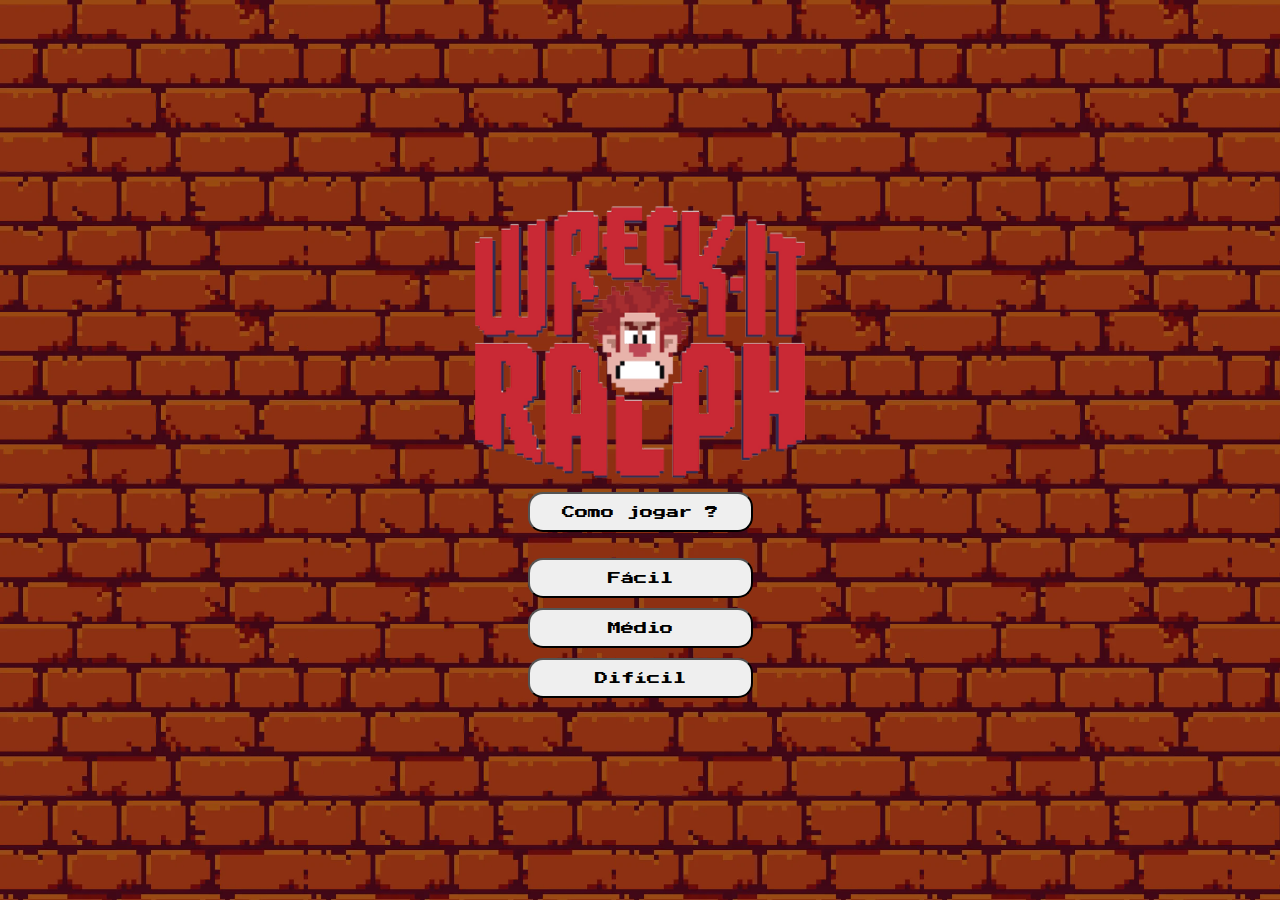
<file: index.html>
<!DOCTYPE html>
<html lang="pt-br">
<head>
    <!-- Configurações gerais -->
    <meta charset="UTF-8">
    <meta name="viewport" content="width= , initial-scale=1.0">
    <title>Whac-a-Ralph</title>

    <!-- Fontes do projeto -->
    <link rel="preconnect" href="https://fonts.googleapis.com">
    <link rel="preconnect" href="https://fonts.gstatic.com" crossorigin>
    <link href="https://fonts.googleapis.com/css2?family=Press+Start+2P&display=swap" rel="stylesheet">

    <!-- Reset de CSS -->
    <link rel="stylesheet" href="./assets/styles/reset.css">

    <!-- Main CSS -->
    <link rel="stylesheet" href="./assets/styles/styles.css">

</head>
<body>

    <div class="escolha-nivel">
        <img id="logo" src="./assets/images/logo.png">

        <div class="enviar-botao">
            <button type="button" name="button" id="comoJogar" onclick="openModal();">Como jogar ?</button>
            <div class="modal" id="modal">
                <div class="modal-content">
                    <img src="./assets/images/close.svg" class="modal-close" id="close" onclick="closeModal()">
                    <h3>Como Jogar:</h3>
                    <br>
                    <p>Bem-vindo ao Whac-a-Ralph! Neste jogo, você deve clicar nos Ralphs que aparecem na tela para marcar pontos. Tente acertar o máximo que conseguir dentro do tempo limite! <br><br> Bom jogo e divirta-se!</p>
                </div>
            </div>
                <div class="overlay" id="overlay" onclick="closeModal()"></div>
        </div>
        <br>
        <a href="levels/level1.html"><button class="jogar-nivel">Fácil</button></a>
        <a href="levels/level2.html"><button class="jogar-nivel">Médio</button></a>
        <a href="levels/level3.html"><button class="jogar-nivel">Difícil</button></a>
    </div>

    <script src="./assets/scripts/script.js"></script>
    
</body>
</html>
</file>
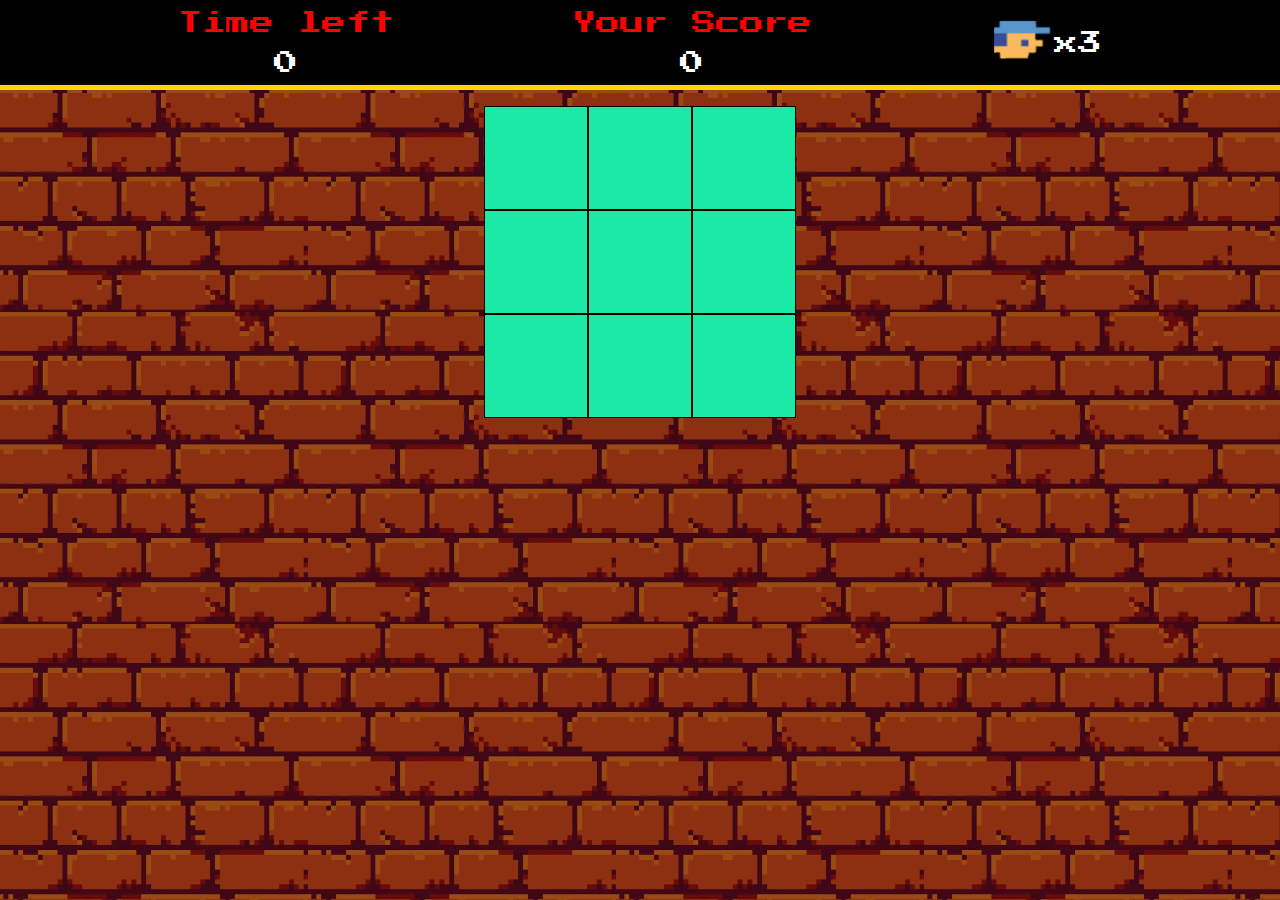
<file: levels/level1.html>
<!DOCTYPE html>
<html lang="pt-br">
<head>
    <!-- Configurações gerais -->
    <meta charset="UTF-8">
    <meta name="viewport" content="width= , initial-scale=1.0">
    <title>Whac-a-Ralph</title>

    <!-- Fontes do projeto -->
    <link rel="preconnect" href="https://fonts.googleapis.com">
    <link rel="preconnect" href="https://fonts.gstatic.com" crossorigin>
    <link href="https://fonts.googleapis.com/css2?family=Press+Start+2P&display=swap" rel="stylesheet">

    <!-- Reset de CSS -->
    <link rel="stylesheet" href="../assets/styles/reset.css">

    <!-- Main CSS -->
    <link rel="stylesheet" href="../assets/styles/styles.css">

</head>
<body>


    <div class="container">
        <div class="menu">
            <div class="menu-time">
                <h2 style="color: red;">Time left</h2>
                <h2 id="time-left">0</h2>
            </div>
            
            <div class="menu-score">
                <h2 style="color: red;">Your Score</h2>
                <h2 id="score">0</h2>
            </div>
            <div class="menu-lives">
                <img height="55px" src="../assets/images/player.png " />
                <h2>x3</h2>
            </div>
        </div>

        <div class="panel">
            <div class="panel-row">
                <div class="square" id="1"></div>
                <div class="square" id="2"></div>
                <div class="square" id="3"></div>
            </div>

            <div class="panel-row">
                <div class="square" id="4"></div>
                <div class="square" id="5"></div>
                <div class="square" id="6"></div>
            </div>

            <div class="panel-row">
                <div class="square" id="7"></div>
                <div class="square" id="8"></div>
                <div class="square" id="9"></div>
            </div>
        </div>
    </div>


    <script defer src="../assets/scripts/lvl1.js"></script>
</body>
</html>
</file>
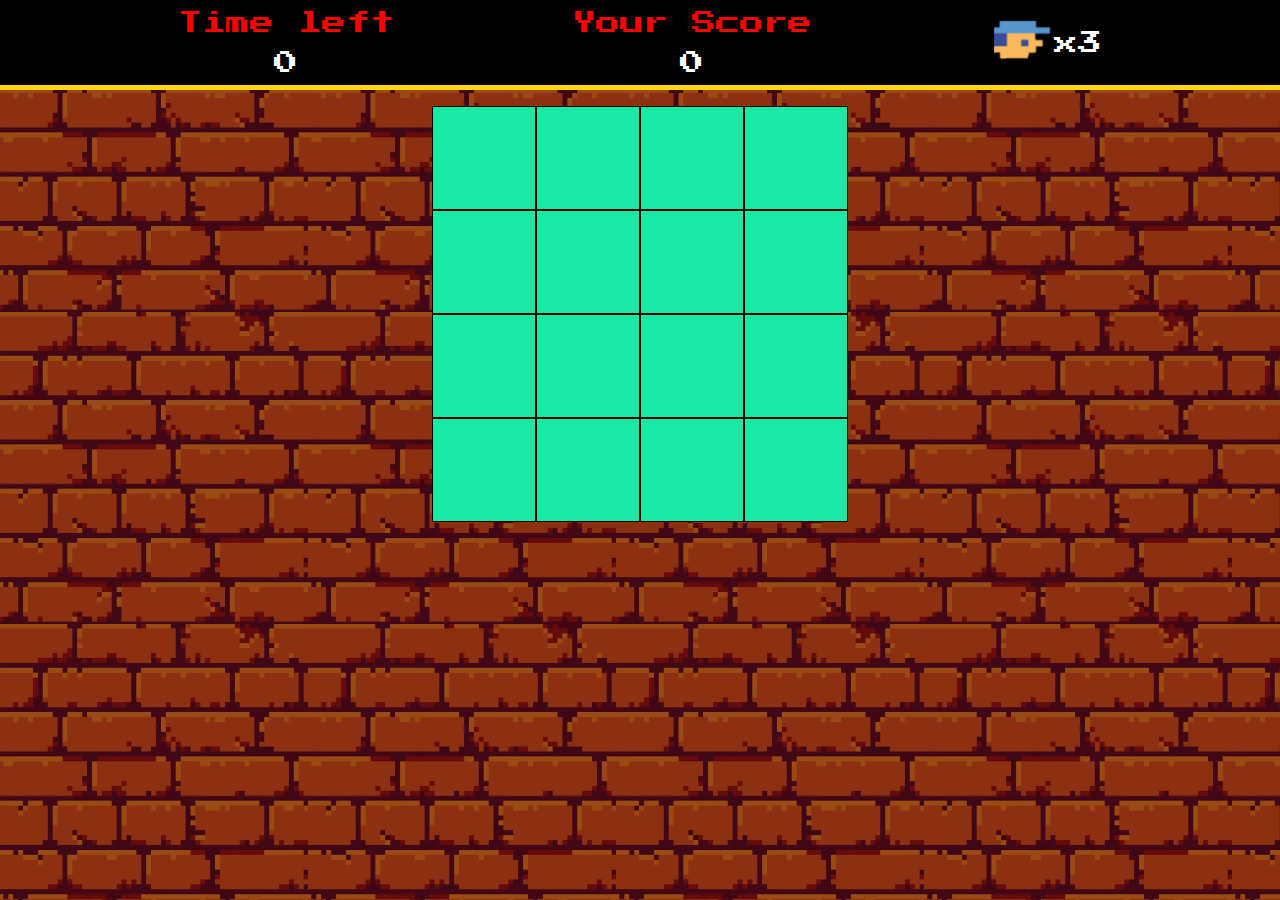
<file: levels/level2.html>
<!DOCTYPE html>
<html lang="pt-br">
<head>
    <!-- Configurações gerais -->
    <meta charset="UTF-8">
    <meta name="viewport" content="width= , initial-scale=1.0">
    <title>Whac-a-Ralph</title>

    <!-- Fontes do projeto -->
    <link rel="preconnect" href="https://fonts.googleapis.com">
    <link rel="preconnect" href="https://fonts.gstatic.com" crossorigin>
    <link href="https://fonts.googleapis.com/css2?family=Press+Start+2P&display=swap" rel="stylesheet">

    <!-- Reset de CSS -->
    <link rel="stylesheet" href="../assets/styles/reset.css">

    <!-- Main CSS -->
    <link rel="stylesheet" href="../assets/styles/styles.css">

</head>
<body>


    <div class="container">
        <div class="menu">
            <div class="menu-time">
                <h2 style="color: red;">Time left</h2>
                <h2 id="time-left">0</h2>
            </div>
            
            <div class="menu-score">
                <h2 style="color: red;">Your Score</h2>
                <h2 id="score">0</h2>
            </div>
            <div class="menu-lives">
                <img height="55px" src="../assets/images/player.png " />
                <h2>x3</h2>
            </div>
        </div>

        <div class="panel">
            <div class="panel-row">
                <div class="square" id="1"></div>
                <div class="square" id="2"></div>
                <div class="square" id="3"></div>
                <div class="square" id="4"></div>
            </div>

            <div class="panel-row">
                <div class="square" id="5"></div>
                <div class="square" id="6"></div>
                <div class="square" id="7"></div>
                <div class="square" id="8"></div>
            </div>

            <div class="panel-row">
                <div class="square" id="9"></div>
                <div class="square" id="10"></div>
                <div class="square" id="11"></div>
                <div class="square" id="12"></div>
            </div>

            <div class="panel-row">
                <div class="square" id="13"></div>
                <div class="square" id="14"></div>
                <div class="square" id="15"></div>
                <div class="square" id="16"></div>
            </div>

            </div>
        </div>
    </div>


    <script defer src="../assets/scripts/lvl2.js"></script>
</body>
</html>
</file>
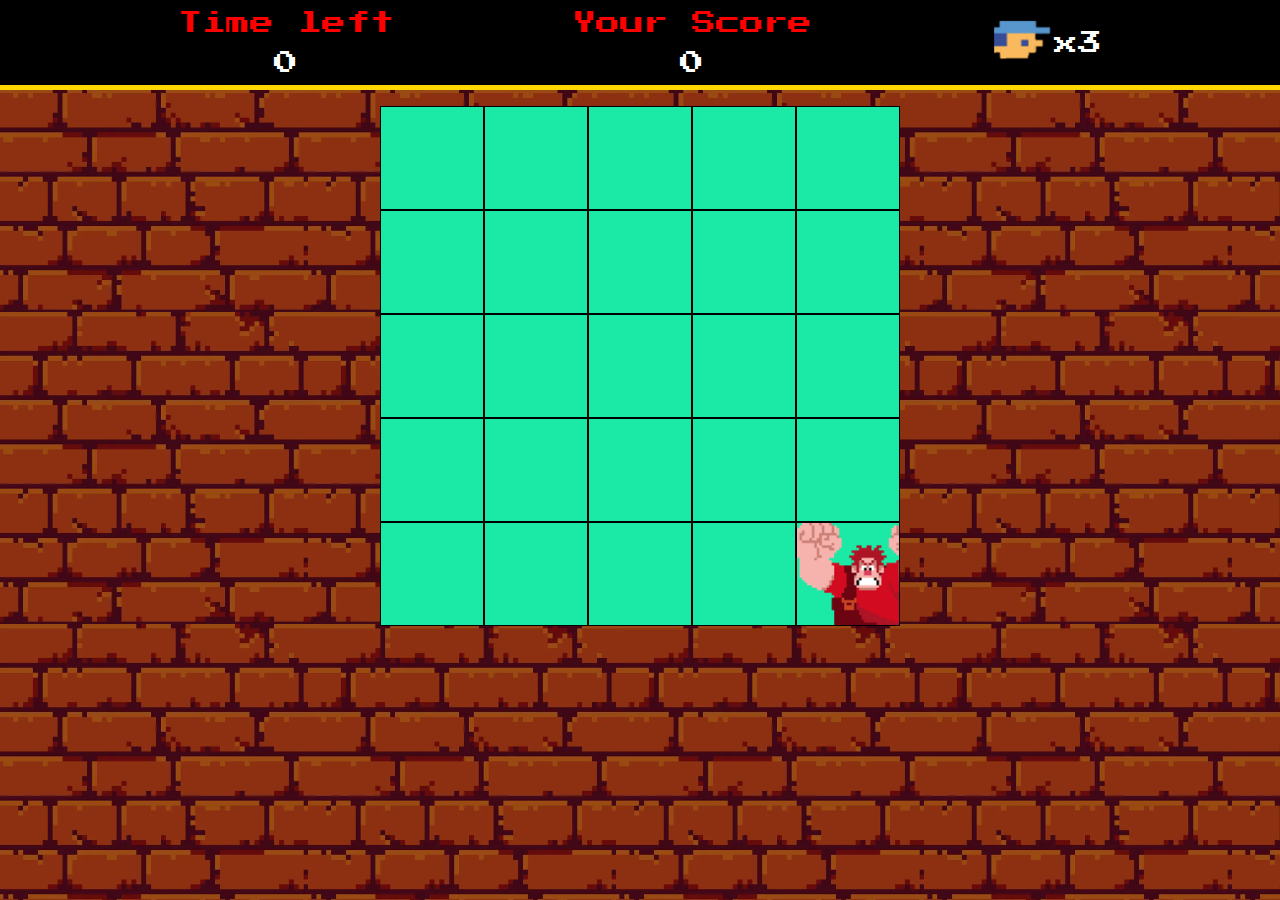
<file: levels/level3.html>
<!DOCTYPE html>
<html lang="pt-br">
<head>
    <!-- Configurações gerais -->
    <meta charset="UTF-8">
    <meta name="viewport" content="width= , initial-scale=1.0">
    <title>Whac-a-Ralph</title>

    <!-- Fontes do projeto -->
    <link rel="preconnect" href="https://fonts.googleapis.com">
    <link rel="preconnect" href="https://fonts.gstatic.com" crossorigin>
    <link href="https://fonts.googleapis.com/css2?family=Press+Start+2P&display=swap" rel="stylesheet">

    <!-- Reset de CSS -->
    <link rel="stylesheet" href="../assets/styles/reset.css">

    <!-- Main CSS -->
    <link rel="stylesheet" href="../assets/styles/styles.css">

</head>
<body>


    <div class="container">
        <div class="menu">
            <div class="menu-time">
                <h2 style="color: red;">Time left</h2>
                <h2 id="time-left">0</h2>
            </div>
            
            <div class="menu-score">
                <h2 style="color: red;">Your Score</h2>
                <h2 id="score">0</h2>
            </div>
            <div class="menu-lives">
                <img height="55px" src="../assets/images/player.png " />
                <h2>x3</h2>
            </div>
        </div>

        <div class="panel">
            <div class="panel-row">
                <div class="square" id="1"></div>
                <div class="square" id="2"></div>
                <div class="square" id="3"></div>
                <div class="square" id="4"></div>
                <div class="square" id="5"></div>
            </div>

            <div class="panel-row">
                <div class="square" id="6"></div>
                <div class="square" id="7"></div>
                <div class="square" id="8"></div>
                <div class="square" id="9"></div>
                <div class="square" id="10"></div>
            </div>

            <div class="panel-row">
                <div class="square" id="11"></div>
                <div class="square" id="12"></div>
                <div class="square" id="13"></div>
                <div class="square" id="14"></div>
                <div class="square" id="15"></div>
            </div>

            <div class="panel-row">
                <div class="square" id="16"></div>
                <div class="square" id="17"></div>
                <div class="square" id="18"></div>
                <div class="square" id="19"></div>
                <div class="square" id="20"></div>
            </div>

            <div class="panel-row">
                <div class="square" id="21"></div>
                <div class="square" id="22"></div>
                <div class="square" id="23"></div>
                <div class="square" id="24"></div>
                <div class="square" id="25"></div>
            </div>
        </div>
    </div>


    <script defer src="../assets/scripts/lvl3.js"></script>
</body>
</html>
</file>
<file: assets/styles/styles.css>
/* CSS MENU */
@font-face {
    font-family: 'DETONA'; /* Nome que você quer dar à fonte */
    src: url('../fonts/sonic_advance_2.ttf') format(''); /* Caminho para o arquivo TTF */
    font-weight: normal; /* Pode ser normal ou bold, etc. */
    font-style: normal; /* Pode ser normal, italic, etc. */
}
.escolha-nivel{
    background-image: url(../images/wall.png);
    height: 100vh;
    display: flex;
    align-items: center;
    justify-content: center;
    flex-direction: column;
}
.jogar-nivel, #comoJogar{
    height: 40px;
    width: 225px;
    margin: 5px;
    border-radius: 15px;
}

#logo{
    width: 750px;
}

/* CSS DA MODAL COMO JOGAR */
.modal {
    display: none;
    position: fixed;
    z-index: 1000;
    left: 0;
    top: 0;
    width: 100%;
    height: 100%;
    background-color: rgba(0, 0, 0, 0.5);
}

.modal-content {
    position: relative;
    background-color: #fff;
    margin: 15% auto;
    padding: 20px;
    border: 1px solid #888;
    width: 80%; 
    max-width: 600px; 
    text-align: center; 
}

.modal-close {
    position: absolute;
    top: 10px;
    right: 15px;
    font-size: 24px;
    width: 20px;
    height: 20px;
    cursor: pointer;
}

/* CSS GERAL  */
.container{
    display: flex;
    flex-direction: column;
    height: 100vh;
    background-image: url(../images/wall.png);
}

.menu {
    display: flex;
    justify-content: space-evenly;
    align-items: center;
    height: 90px;
    width: 100%;
    background-color: #000000;
    color:#ffffff;
    border-bottom: 5px solid #ffd700;
}

.panel {
    margin-top: 1rem ;
    display: flex;
    align-items: center;
    justify-content: center;
}

.square{
    height: 6.5rem;
    width: 6.5rem;
    border: #000000 1px solid;
    background-color: #1aeaa5;
}

.enemy{
    background-image: url(../images/ralph.png);
    background-size: cover;
}

.menu-lives{
    display: flex;
    align-items: center;
    justify-content: center;
}

.menu-time h2:nth-child(2), 
.menu-score h2:nth-child(2){
    margin-top: 1rem;
    display: flex;
    justify-content: center;
}
</file>
